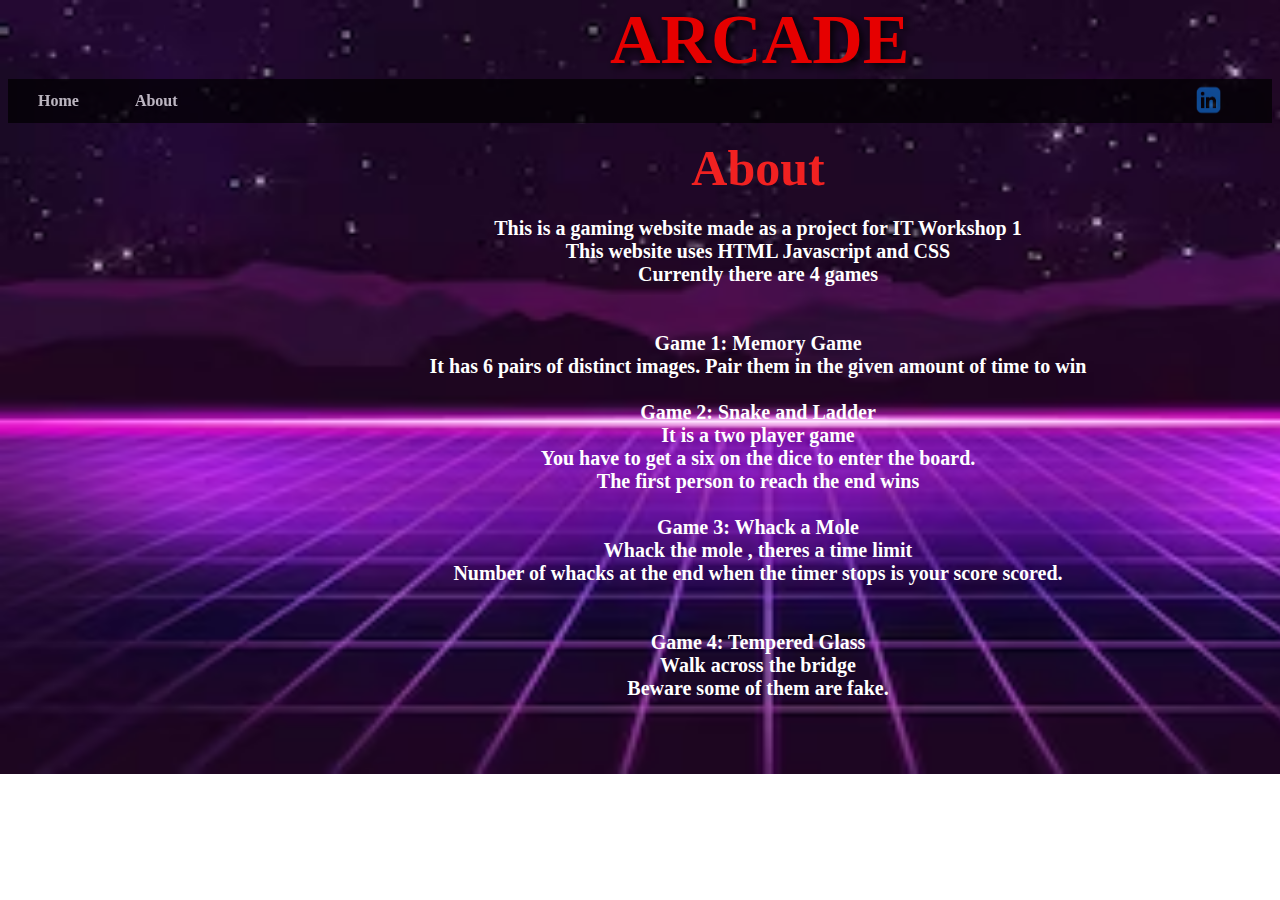
<file: about.html>
<html>
<html>
<head>
    <title>About</title>
    <link rel="stylesheet" href="style.css">
</head>
<style>
    div#about{
        width: 1500px;
        height: 600px;
    }
    div#suggestions{
        width: 1500px;
        height: 350px;
    }
    textarea{
        position: relative;
        top: 30px;
        left: 260px;
    }
    h1{
        text-align: center;
        font-size: xx-large;
    }
    p{
        text-align: center;
        margin-bottom: 0;
        font-size: large;
    }
    button{
        position: relative;
        top: 57px;
        left:-260px
    }
    ul.nav{
        opacity: 0.7;
        font-weight: bolder;
    }
    li.nav a{
        color: rgb(255, 255, 255);
    }
    h1.main{
        color: rgb(255, 0, 0);
        text-shadow: 3px 3px 10px rgb(0, 0, 0);
    }
    h1.ab{
        color: rgb(241, 33, 33);
        font-size: 50px;
        margin-bottom: 2px;
        margin-top: 1px;
    }
    p{
        color: white;
        font-size: 20px;
        font-weight: 600;
    }
    body{
        background-repeat: no-repeat;
        background-size: cover;
        background-size: 1536px 774px;
    }
</style>
<body style="background-image: url(aboutbg.avif)">
    <h1 style="position: absolute;" class="main">ARCADE</h1>
    <ul class="nav">
        <li class="nav"><a href="index.html">Home</a></li>
        <li class="nav"><a href="about.html#about">About</a></li>
        <li class="nav" style="float:right"><a class="active" href="https://www.linkedin.com/in/balagopal-r-219926251/"><img class='nav' src="contact.png" alt=""></a></li>
    </ul>
    <div id="about">
        <h1 class="ab">About</h1>
        <p>
            This is a gaming website made as a project for IT Workshop 1 <br>
            This website uses HTML Javascript and CSS <br>
            Currently there are 4 games <br><br><br>
            Game 1: 
            Memory Game<br>
            It has 6 pairs of distinct images. Pair them in the given amount of time to win
            <br>
            <br>
            Game 2:
            Snake and Ladder<br>
            It is a two player game <br>
            You have to get a six on the dice to enter the board. <br>
            The first person to reach the end wins
            <br>
            <br>
            Game 3:
            Whack a Mole<br>
            Whack the mole , theres a time limit  <br>
            Number of whacks at the end when the timer stops is your score scored. <br>
            <br>
            <br>
            Game 4:
            Tempered Glass<br>
            Walk across the bridge <br>
            Beware some of them are fake. <br>
            
        </p>
    </div>
    
</body>
</html>
</file>
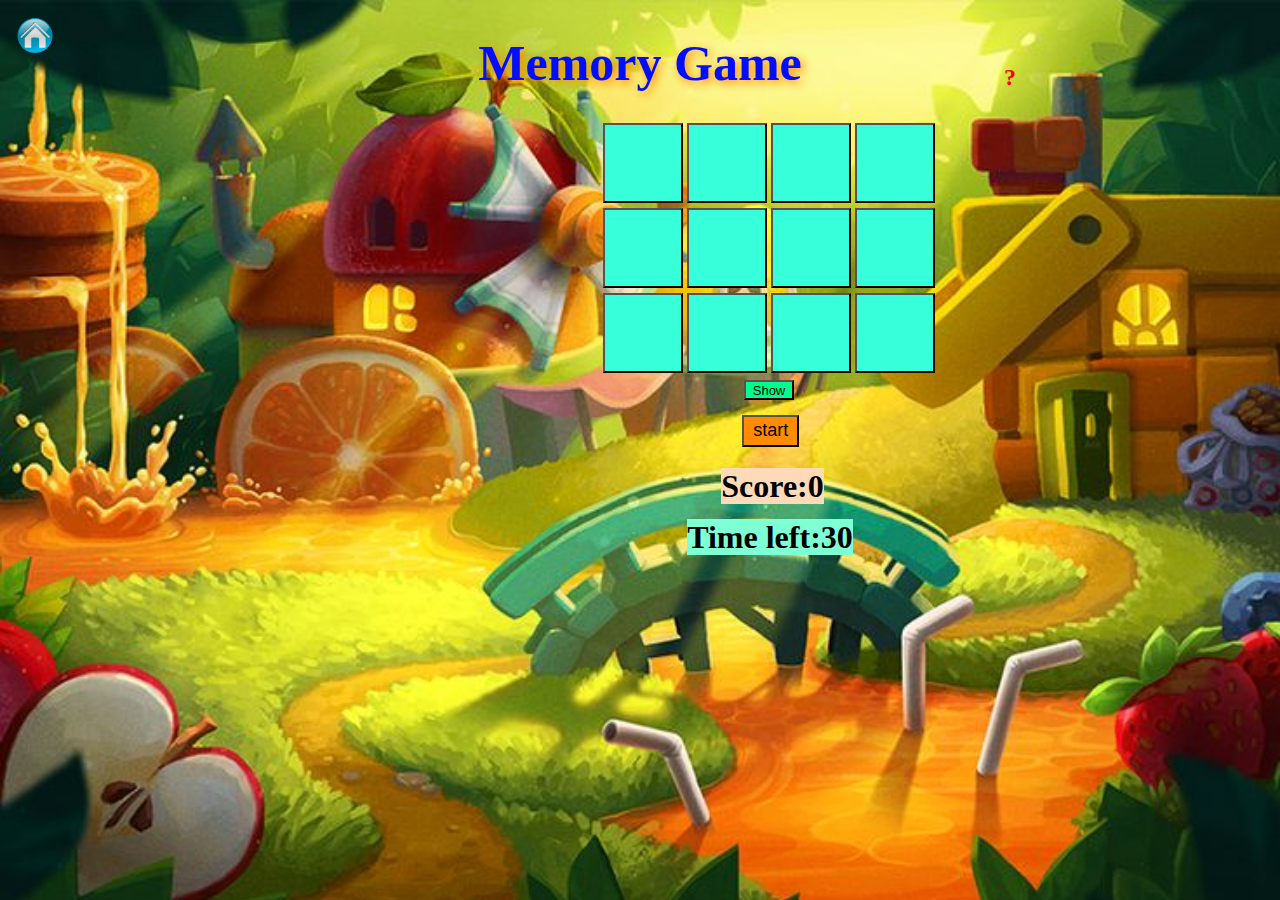
<file: game.html>
<!DOCTYPE html>
<html lang="en">

<head>
    <title>Document</title>
    <script lang="javascript">
        var arr=['<img src="strawberry.png" id="char">','<img src="apple.png" id="char">','<img src="watermel.png" id="char">','<img src="orange.png" id="char">','<img src="grape.png" id="char">','<img src="cherry.png" id="char">'];
        var gamingArr=[];
        var timer,time;
        var gaming=0;
        var running=0;
        var canClick=1;
        var score=0;
        var stopTic=0;
        var started=0;
        var j=0;
        var game=0;
        function show(){
            if(score==0){
                timer = setInterval(reveal, 1000);
            }
        }
        time=0;
        function reveal(){
            if(time<=2){
                for (var i = 0; i < 6; i++) {
                    document.getElementById(i+1+'a').innerHTML = arr[i];
                    document.getElementById(i+1+'b').innerHTML = arr[i];
                }
            }
            else{
                for (var i = 0; i < 6; i++) {
                    document.getElementById(i+1+'a').innerHTML = "";
                    document.getElementById(i+1+'b').innerHTML = "";
                }
                clearInterval(timer);
            }
            time+=1;
        }
        count=0,prev=0,cur=0;
        var t;

        function games(r){
            if (canClick==0) {
                return;
            }
            if (started==0) {
                return;
            }
            if(r=="1a" || r=="1b"){
                document.getElementById(r).innerHTML = '<img src="strawberry.png" id="char">';
            }
            else if(r=="2a" || r=="2b"){
                document.getElementById(r).innerHTML = '<img src="apple.png" id="char">';
            }
            else if(r=="3a" || r=="3b"){
                document.getElementById(r).innerHTML = '<img src="watermel.png" id="char">';
            }
            else if(r=="4a" || r=="4b"){
                document.getElementById(r).innerHTML = '<img src="orange.png" id="char">';
            }
            else if(r=="5a" || r=="5b"){
                document.getElementById(r).innerHTML = '<img src="grape.png" id="char">';
            }
            else if(r=="6a" || r=="6b"){
                document.getElementById(r).innerHTML = '<img src="cherry.png" id="char">';
            }
            cur=r;
            count++;
            if (count==2) {
                if(document.getElementById(prev).className==document.getElementById(cur).className){
                    score++;
                    document.getElementById('sc').innerHTML="Score:"+score;
                    canClick=1;
                    count=0;
                    if(score==6){
                        stopTic=1;
                        window.location.reload(false);
                        window.location.href="win.html"
                    }
                    return;
                }
                else{
                    timeToRemove();
                }
                canClick=0;
                count=0;
            }
            if(running==0){
                prev=r;
            }
            if(count==0){
                running=0;
            }
        }

        function timeToRemove(){
            if(prev!=0){
                running=1;
                t=setTimeout(remove,1200)
            }
        }

        function remove(){
            
            document.getElementById(prev).innerHTML="";
            running=0;
            document.getElementById(cur).innerHTML="";
            canClick=1;
            clearTimeout(t);
        }

        function startMatchGame(){
            if(started==1){
                return;
            }
            time=0;
            started=1;
            const interval = setInterval(gameTimer, 1000);
            function gameTimer(){
                if(time>29){
                    clearInterval(interval);
                    window.location.reload(false);
                    window.location.href="warning.html";
                    return
                }
                if(stopTic==1){
                    clearInterval(interval);
                }
                document.getElementById("tim").innerHTML="Time left :"+(29-time);
                time+=1;
            }
        }
    </script>
    <style>
        button{
            background-color: rgb(54, 255, 218);
        }
        body {
            background-color: rgb(132, 0, 255);
            background-image: url(bgmem.jpg);
            background-repeat: no-repeat;
            background-size: cover;
        }
        
        h1 {
            text-align: center;
            /* color: rgb(247, 81, 15) */
            color: rgb(0, 13, 255);
            text-shadow: 3px 3px 10px rgb(255, 132, 0);
            font-size: 50px;
        }
        h1.main{
            text-align: center;
            display: inline;
            margin: 0px;
            position: fixed;
            left: 610px;
            top: 0px;
            font-size: 60px;
        }

        div#main {
            position: absolute;
            top: 120px;
            left: 600px;
            text-align: center;
            height: 290px;
        }

        button {
            height: 80px;
            width: 80px;
            font-size: xx-large;
        }

        button.sho {
            position: relative;
            top: 3px;
            background-color: rgb(0, 253, 139);
        }

        b#tim {
            position: relative;
            top: 122px;
            left: 1px;
            font-size: xx-large;
            background-color: aquamarine;
        }

        button#gtimer {
            height: 32px;
            width: 57px;
            font-size: large;
            position: relative;
            top: -27px;
            left: 55px;
            background-color: rgb(255, 140, 0);
        }

        b#sc {
            display: inline;
            background-color: peachpuff;
            position: relative;
            top: 34px;
            left: -27px;
            font-size: xx-large;
        }

        ul {
            display: none;
            height: min-content;
            width: min-content;
            list-style: disc;
        }
        

        ol {
            display: inline;
            height: min-content;
            width: 20px;
        }

        li#h {
            display: inline;
            color: black;
            font-weight: bolder;
        }

        ol:hover ul {
            display: inline;
        }

        div.help {
            position: absolute;
            top: 64px;
            left: 964px;
        }

        b.help {
            font-size: x-large;

            color: rgb(255, 0, 0);
        }
        img.temp{
            height: 40px;
            width: 40px;
            margin: auto;
            position: fixed;
            left: 15px;
            top: 15px;
        }
        #char{
            height: 50px;
            width: 40px;
        }
    </style>
</head>

<body onload="games()">

    <header>
        <h1>Memory Game</h1>
        <a href="index.html"><img src="homebt.png"  class="temp"></a>
    </header>
    <div class="help">
        <ol>
            <li id="h"><b class="help">?</b>
                <ul>
                    <li class="in">There are 6 pairs of images</li>
                    <li class="in">You will be awarded 1 score point<br>for matching each pair</li>
                    <li class="in">You can only use Show button once</li>
                    <li class="in">You can't use show if you have <br>atleast 1 score point</li>
                </ul>
            </li>

        </ol>
    </div>
    <div id="main">
        <table>
            <tr>
                <td><button id="1a" class='1' onclick="games('1a')"></button></td>
                <td><button id="2b" class='2' onclick="games('2b')"></button></td>
                <td><button id="3a" class='3' onclick="games('3a')"></button></td>
                <td><button id="6b" class='6' onclick="games('6b')"></button></td>
            </tr>
            <tr>
                <td><button id="4a" class='4' onclick="games('4a')"></button></td>
                <td><button id="5b" class='5' onclick="games('5b')"></button></td>
                <td><button id="6a" class='6' onclick="games('6a')"></button></td>
                <td><button id="1b" class='1' onclick="games('1b')"></button></td>
            </tr>
            <tr>
                <td><button id="4b" class='4' onclick="games('4b')"></button></td>
                <td><button id="3b" class='3' onclick="games('3b')"></button></td>
                <td><button id="5a" class='5' onclick="games('5a')"></button></td>
                <td><button id="2a" class='2' onclick="games('2a')"></button></td>
            </tr>
        </table>
        <button class="sho" onclick="show()" style="font-size: small; height: 20px; width: 50px;">Show</button>
        <br>
        <b id="tim">Time left:30</b>
        <br>
        <button onclick="startMatchGame()" id="gtimer">start</button>
        <b id="sc">Score:0</b>
    </div>

</body>

</html>
</file>
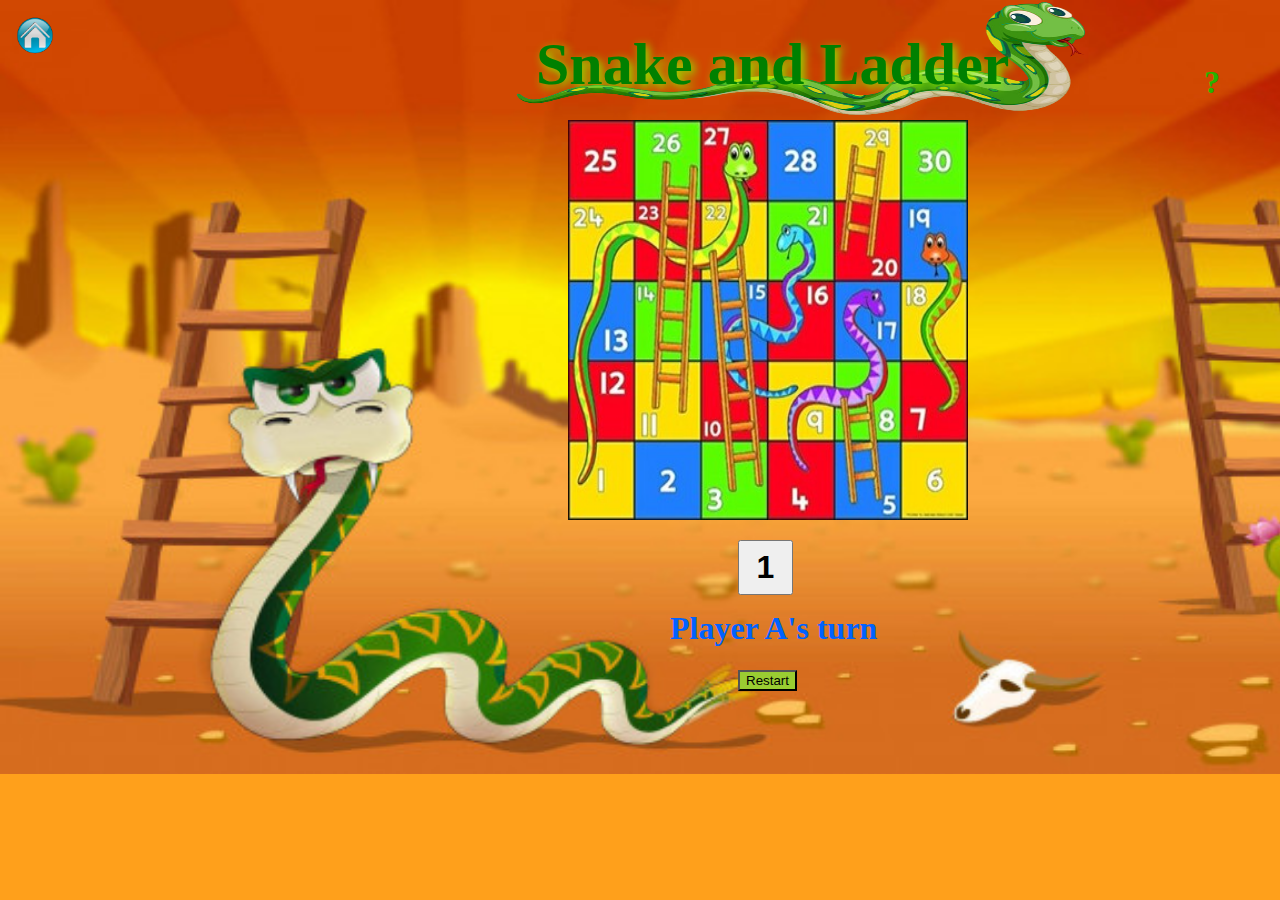
<file: snakeladder.html>
<!DOCTYPE html>
<html lang="en">
<head>
    <title>Document</title>
    <link rel="stylesheet" href="style.css">
    <script lang="javascript" src="script.js"></script>
    <style>
        ul {
            display: none;
            height: min-content;
            width: min-content;
        }
        

        ol {
            display: inline;
            height: min-content;
            width: 20px;
        }

        li#h {
            display: inline;
            font-weight: bolder;
        }

        ol:hover ul {
            position: relative;
            display: inline;
        }

        div.help {
            position: absolute;
            top: 64px;
            left: 1164px;
        }
        b.help {
            font-size: xx-large;

            color: rgb(36, 179, 0);
        }
    </style>
</head>
<body class="snl">
        <h1 class='snl'>Snake and Ladder</h1>
        <img src="snake.png" id="snl">
        <a href="index.html"><img src="homebt.png"  class="home"></a>
        <img src="snakes.jpg" id="board">
        
        <div class="help">
            <ol>
                <li id="h"><b class="help">?</b>
                    <ul>
                        <li class="in">You need to get a 6 on the <br>die to get in the board</li>
                        <li class="in">The one to reach end first wins</li>
                        <li class="in">Beware!!! there are snakes</li>
                    </ul>
                </li>
    
            </ol>
        </div>
    <table cellspacing="0px" class="top">
        <tr>
            <td class='snl'>
                <table cellspacing="0px">
                    <tr>
                        <td id="25a"></td>
                        <td id="25b"></td>
                    </tr>
                </table>
            </td>
            <td class='snl'>
                <table cellspacing="0px">
                    <tr>
                        <td id="26a"></td>
                        <td id="26b"></td>
                    </tr>
                </table>
            </td>
            <td class='snl'>
                <table cellspacing="0px">
                    <tr>
                        <td id="27a"></td>
                        <td id="27b"></td>
                    </tr>
                </table>
            </td>
            <td class='snl'>
                <table cellspacing="0px">
                    <tr>
                        <td id="28a"></td>
                        <td id="28b"></td>
                    </tr>
                </table>
            </td>
            <td class='snl'>
                <table cellspacing="0px">
                    <tr>
                        <td id="29a"></td>
                        <td id="29b"></td>
                    </tr>
                </table>
            </td>
            <td class='snl'>
                <table cellspacing="0px">
                    <tr>
                        <td id="30a"></td>
                        <td id="30b"></td>
                    </tr>
                </table>
            </td>
        </tr>
        <tr>
            <td class='snl'>
                <table cellspacing="0px">
                    <tr>
                        <td id="24a"></td>
                        <td id="24b"></td>
                    </tr>
                </table>
            </td>
            <td class='snl'>
                <table cellspacing="0px">
                    <tr>
                        <td id="23a"></td>
                        <td id="23b"></td>
                    </tr>
                </table>
            </td>
            <td class='snl'>
                <table cellspacing="0px">
                    <tr>
                        <td id="22a"></td>
                        <td id="22b"></td>
                    </tr>
                </table>
            </td>
            <td class='snl'>
                <table cellspacing="0px">
                    <tr>
                        <td id="21a"></td>
                        <td id="21b"></td>
                    </tr>
                </table>
            </td>
            <td class='snl'>
                <table cellspacing="0px">
                    <tr>
                        <td id="20a"></td>
                        <td id="20b"></td>
                    </tr>
                </table>
            </td>
            <td class='snl'>
                <table cellspacing="0px">
                    <tr>
                        <td id="19a"></td>
                        <td id="19b"></td>
                    </tr>
                </table>
            </td>
        </tr>
        <tr>
            <td class='snl'>
                <table cellspacing="0px">
                    <tr>
                        <td id="13a"></td>
                        <td id="13b"></td>
                    </tr>
                </table>
            </td>
            <td class='snl'>
                <table cellspacing="0px">
                    <tr>
                        <td id="14a"></td>
                        <td id="14b"></td>
                    </tr>
                </table>
            </td>
            <td class='snl'>
                <table cellspacing="0px">
                    <tr>
                        <td id="15a"></td>
                        <td id="15b"></td>
                    </tr>
                </table>
            </td>
            <td class='snl'>
                <table cellspacing="0px">
                    <tr>
                        <td id="16a"></td>
                        <td id="16b"></td>
                    </tr>
                </table>
            </td>
            <td class='snl'>
                <table cellspacing="0px">
                    <tr>
                        <td id="17a"></td>
                        <td id="17b"></td>
                    </tr>
                </table>
            </td>
            <td class='snl'>
                <table cellspacing="0px">
                    <tr>
                        <td id="18a"></td>
                        <td id="18b"></td>
                    </tr>
                </table>
            </td>
        </tr>
        <tr>
            <td class='snl'>
                <table cellspacing="0px">
                    <tr>
                        <td id="12a"></td>
                        <td id="12b"></td>
                    </tr>
                </table>
            </td>
            <td class='snl'>
                <table cellspacing="0px">
                    <tr>
                        <td id="11a"></td>
                        <td id="11b"></td>
                    </tr>
                </table>
            </td>
            <td class='snl'>
                <table cellspacing="0px">
                    <tr>
                        <td id="10a"></td>
                        <td id="10b"></td>
                    </tr>
                </table>
            </td>
            <td class='snl'>
                <table cellspacing="0px">
                    <tr>
                        <td id="9a"></td>
                        <td id="9b"></td>
                    </tr>
                </table>
            </td>
            <td class='snl'>
                <table cellspacing="0px">
                    <tr>
                        <td id="8a"></td>
                        <td id="8b"></td>
                    </tr>
                </table>
            </td>
            <td class='snl'>
                <table cellspacing="0px">
                    <tr>
                        <td id="7a"></td>
                        <td id="7b"></td>
                    </tr>
                </table>
            </td>
        </tr>
        <tr>
            <td class='snl'>
                <table cellspacing="0px">
                    <tr>
                        <td id="1a"></td>
                        <td id="1b"></td>
                    </tr>
                </table>
            </td>
            <td class='snl'>
                <table cellspacing="0px">
                    <tr>
                        <td id="2a"></td>
                        <td id="2b"></td>
                    </tr>
                </table>
            </td>
            <td class='snl'>
                <table cellspacing="0px">
                    <tr>
                        <td id="3a"></td>
                        <td id="3b"></td>
                    </tr>
                </table>
            </td>
            <td class='snl'>
                <table cellspacing="0px">
                    <tr>
                        <td id="4a"></td>
                        <td id="4b"></td>
                    </tr>
                </table>
            </td>
            <td class='snl'>
                <table cellspacing="0px">
                    <tr>
                        <td id="5a"></td>
                        <td id="5b"></td>
                    </tr>
                </table>
            </td>
            <td class='snl'>
                <table cellspacing="0px">
                    <tr>
                        <td id="6a"></td>
                        <td id="6b"></td>
                    </tr>
                </table>
            </td>
        </tr>
    </table>
    <br>
    <button onclick="rand()" id="bt" class='snl'>1</button>
    <br>
    <b id="chance" class='snl'>Player A's turn</b>
    <button onclick="restart()" style="position: relative; top:240px;left: 730px; background-color: yellowgreen;">Restart</button>
</body>
</html>
</file>
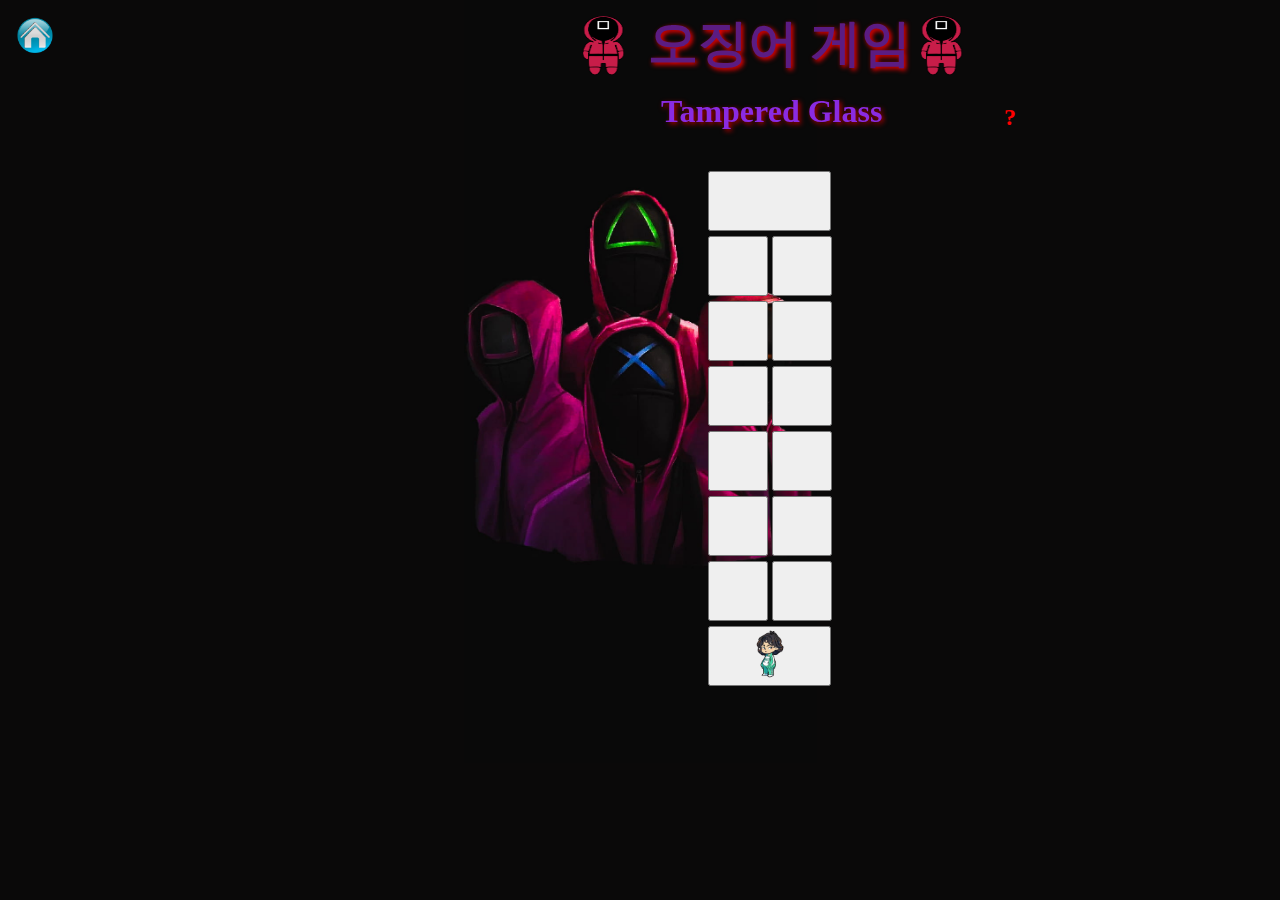
<file: tg.html>
<!DOCTYPE html>
<html lang="en" id="body">
<head>
    <meta charset="UTF-8">
    <meta http-equiv="X-UA-Compatible" content="IE=edge">
    <meta name="viewport" content="width=device-width, initial-scale=1.0">
    <title>Mini Games</title>
    <link rel="stylesheet" href="style.css">
    <script lang="javascript" src="script.js"></script>
    <style>
        ul {
            display: none;
            height: min-content;
            width: min-content;
            list-style: none;
        }
        

        ol {
            display: inline;
            height: min-content;
            width: 20px;
        }

        li#h {
            display: inline;
            font-weight: bolder;
            color: azure;
        }

        ol:hover ul {
            position: relative;
            display: inline;
        }

        div.help {
            position: absolute;
            top: 104px;
            left: 964px;
        }
        b.help {
            font-size: x-large;

            color: rgb(255, 0, 0);
        }
    </style>
</head>
<body class="temp">
    
    <header>
        <h1 class="temp">오징어 게임</h1>
        <h2 class="temp">Tampered Glass</h2>
        <a href="index.html"><img src="homebt.png"  class="home"></a>
    </header>
    <div class="help">
        <ol>
            <li id="h"><b class="help">?</b>
                <ul>
                    <li class="in">One of the bridge is fake in each pair</li>
                    <li class="in">Cross the bridge to win</li>
                </ul>
            </li>

        </ol>
    </div>
    <img class="tg1" src="tg.png" alt="">
    <img class="tg2" src="tg.png" alt="">
    <table class="temp">
        <tr>
            <td colspan="2"><button style="width: 124;" class="entry" id="101" onclick="wintg()"></button></td>
        </tr>
        <tr>
            <td id="6a"><button id="51" onclick="walk(51)" class="temp"></button></td>
            <td id="6b"><button id="52" onclick="walk(52)" class="temp"></button></td>
        </tr>
        <tr>
            <td id="5a"><button id="41" onclick="walk(41)" class="temp"></button></td>
            <td id="5b"><button id="42" onclick="walk(42)" class="temp"></button></td>
        </tr>
        <tr>
            <td id="4a"><button id="31" onclick="walk(31)" class="temp"></button></td>
            <td id="4b"><button id="32" onclick="walk(32)" class="temp"></button></td>
        </tr>
        <tr>
            <td id="3a"><button id="21" onclick="walk(21)" class="temp"></button></td>
            <td id="3b"><button id="22" onclick="walk(22)" class="temp"></button></td>
        </tr>
        <tr>
            <td id="2a"><button id="11" onclick="walk(11)" class="temp"></button></td>
            <td id="2b"><button id="12" onclick="walk(12)" class="temp"></button></td>
        </tr>
        <tr>
            <td id="1a"><button id="1" onclick="walk(1)" class="temp"></button></td>
            <td id="1b"><button id="2" onclick="walk(2)" class="temp"></button></td>
        </tr>
        <tr>
            <td colspan="2"><button style="width: 120;" class="entry" id="100"><img src="tgchar.png" id="char"></button></td>
        </tr>
    </table>
</body>
</html>
</file>
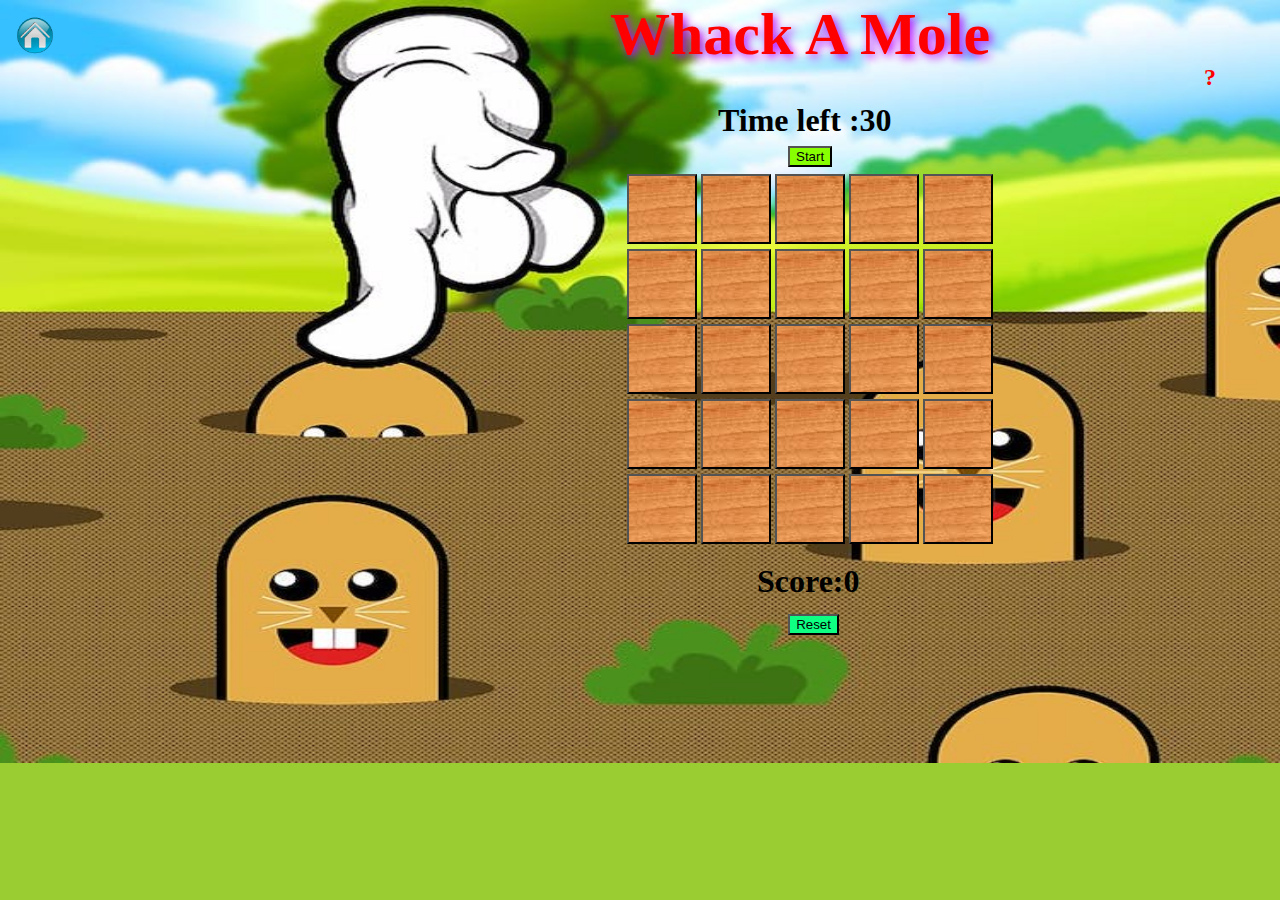
<file: wam.html>
<!DOCTYPE html>
<html lang="en">
<head>
    <title>Mini Games</title>
    <link rel="stylesheet" href="style.css">
    <style>
        ul {
            display: none;
            height: min-content;
            width: min-content;
            list-style: none;
        }
        

        ol {
            display: inline;
            height: min-content;
            width: 20px;
        }

        li#h {
            display: inline;
            font-weight: bolder;
        }

        ol:hover ul {
            position: relative;
            display: inline;
        }

        div.help {
            position: absolute;
            top: 64px;
            left: 1164px;
        }
        b.help {
            font-size: x-large;

            color: rgb(255, 0, 0);
        }
    </style>
    <script src="script.js"></script>
</head>
<body class="wam">
    <h1 class="wam">Whack A Mole</h1>
    <a href="index.html"><img src="homebt.png"  class="home"></a>
    <b id="t">Time left :30</b>
    <div class="help">
        <ol>
            <li id="h"><b class="help">?</b>
                <ul>
                    <li class="in">Whack the mole</li>
                    <li class="in">Hit it properly to score a point</li>
                </ul>
            </li>

        </ol>
    </div>
    <div  class="wam">
    <table>
        <button onclick="start()" class="wstart">Start</button>
        <tr>
            <td><button id="1" class="wam"></button></td>            
            <td><button id="2" class="wam"></button></td>            
            <td><button id="3" class="wam"></button></td>            
            <td><button id="4" class="wam"></button></td>            
            <td><button id="5" class="wam"></button></td>            
        </tr>
        <tr>
            <td><button id="6" class="wam"></button></td>            
            <td><button id="7" class="wam"></button></td>            
            <td><button id="8" class="wam"></button></td>
            <td><button id="9" class="wam"></button></td>
            <td><button id="10" class="wam"></button></td>            
        </tr>
        <tr>
            <td><button id="11" class="wam"></button></td>
            <td><button id="12" class="wam"></button></td>
            <td><button id="13" class="wam"></button></td>
            <td><button id="14" class="wam"></button></td>
            <td><button id="15" class="wam"></button></td>
        </tr>
        <tr>
            <td><button id="16" class="wam"></button></td>
            <td><button id="17" class="wam"></button></td>
            <td><button id="18" class="wam"></button></td>
            <td><button id="19" class="wam"></button></td>
            <td><button id="20" class="wam"></button></td>
        </tr>
        <tr>
            <td><button id="21" class="wam"></button></td>            
            <td><button id="22" class="wam"></button></td>            
            <td><button id="23" class="wam"></button></td>
            <td><button id="24" class="wam"></button></td>            
            <td><button id="25" class="wam"></button></td>            
        </tr>
        <button onclick="restart()" class="wstart" style="position: relative; top: 464px; left: 120px;background-color: rgb(14, 255, 130);">Reset</button>
    </table>
    <b id="sc" class="wam">Score:0</b>
    </div>  
</body>
</html>
</file>
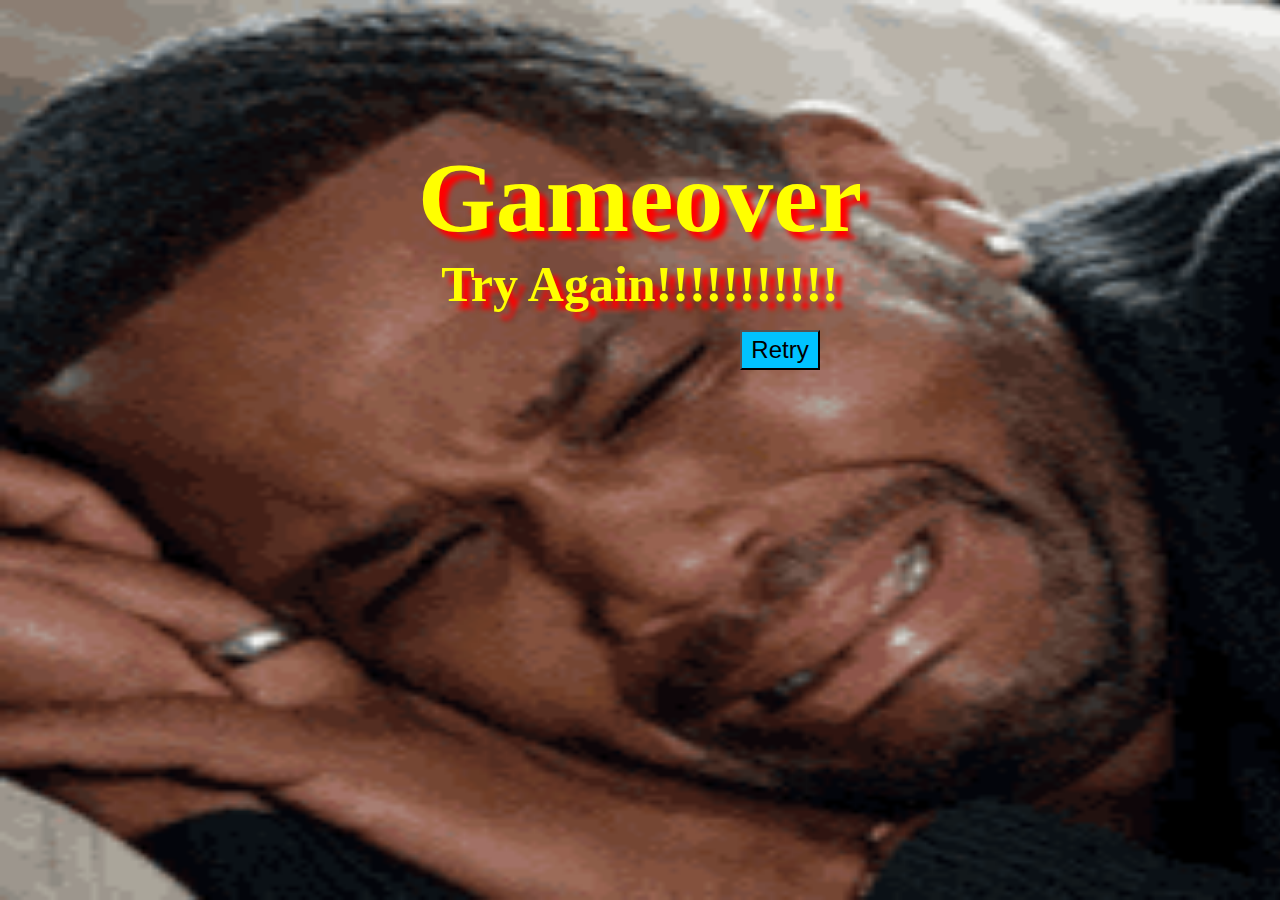
<file: warning.html>
<!DOCTYPE html>
<html lang="en">
<head>
    <meta charset="UTF-8">
    <meta http-equiv="X-UA-Compatible" content="IE=edge">
    <meta name="viewport" content="width=device-width, initial-scale=1.0">
    <title>Document</title>
    <script src="script.js"></script>
    <style>
        body{
            background-image: url(crying-cry.gif);
            background-repeat: no-repeat;
            background-size: 1536px 1000px;
        }
        button{
            position: absolute;
            top: 330px;
            left: 740px;
            height: 40px;
            width: 80px;
            font-size: x-large;
            background-color: rgb(0, 195, 255);
        }
        h1{
            text-align: center; 
            color:  yellow;
            text-shadow: 8px 8px 5px rgb(255, 0, 0);
            font-size: 100px; 
            margin: auto;
            margin-top: 140px;
        }
    </style>
</head>
<body style="background-color: red;" onload="link()">
    <h1>Gameover</h1>
    <h1 style="font-size: 50px; margin-top: 0px;">Try Again!!!!!!!!!!!</h1>
    <button style="text-align: center;"  style="text-align: center;" onclick="window.location=document.referrer;">Retry</button>
</body>
</html>
</file>
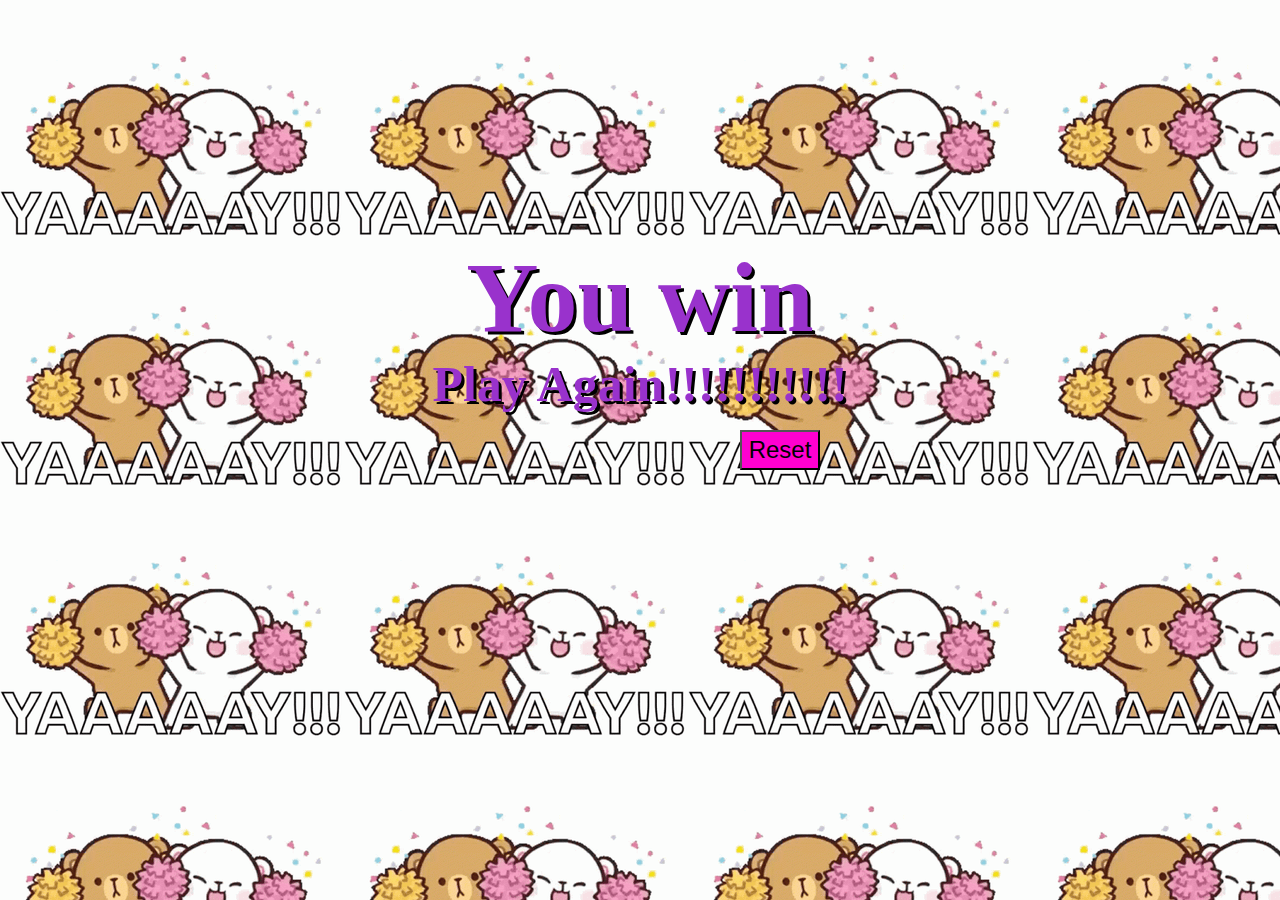
<file: win.html>
<!DOCTYPE html>
<html lang="en">
<head>
    <meta charset="UTF-8">
    <meta http-equiv="X-UA-Compatible" content="IE=edge">
    <meta name="viewport" content="width=device-width, initial-scale=1.0">
    <title>Tempered Glass</title>
    <style>
        button{
            position: absolute;
            top: 430px;
            left: 740px;
            height: 40px;
            width: 80px;
            font-size: x-large;
            background-color: rgb(255, 0, 208);
        }
        h1{
            text-align: center;
            font-size: 100px; 
            margin: auto;
            margin-top: 240px;
            color: darkorchid;
            text-shadow: 3px 3px 0px black;
        }
    </style>
</head>
<body style="background-image: url(celebrate.gif);">
    <h1>You win</h1>
    <h1 style="font-size: 50px; margin-top: 0px;">Play Again!!!!!!!!!!!</h1>
    <button style="text-align: center;" onclick="window.location=document.referrer;">Reset</button>
</body>
</html>
</file>
<file: style.css>
header{
    position: absolute;
    top: 40px;
}
body.main{
    background-image: url(201102-arcade-wallpaper.jpg);
    background-repeat: no-repeat;
    background-size: 1536px 763px;
}
img.index:hover{
    transform: scale(1.2);
}

h1.main{
    text-align: center;
    display: inline;
    margin: 0px;
    position: fixed;
    left: 610px;
    top: 0px;
    font-size: 70px;
    color: rgb(255, 0, 0);
    text-shadow: 3px 3px 10px rgb(183, 0, 255);
    filter:  brightness(90%);
}

div.d1{
    display: inline-block;
    height: 200px;
    width: 200px;
    position: absolute;
    top: 221px;
    left: 135px;
    z-index: 0;
    text-align: center;
    color: rgb(255, 0, 17);
    font-weight: bolder;
    text-shadow: 2px 0 #fff, -2px 0 #fff, 0 2px #fff, 0 -2px #fff,
               1px 1px #fff, -1px -1px #fff, 1px -1px #fff, -1px 1px #fff;

}

div.d2{
    display: inline-block;
    height: 160px;
    width: 160px;
    position: absolute;
    top: 221px;
    left: 487px;
    text-align: center;
    color: rgb(255, 0, 17);
    font-weight: bolder;
    text-shadow: 2px 0 #fff, -2px 0 #fff, 0 2px #fff, 0 -2px #fff,
               1px 1px #fff, -1px -1px #fff, 1px -1px #fff, -1px 1px #fff;
}
div.d3{
    display: inline-block;
    height: 160px;
    width: 160px;
    position: absolute;
    top: 221px;
    right: 176px;
    text-align: center;
    color: rgb(255, 0, 17);
    font-weight: bolder;
    text-shadow: 2px 0 #fff, -2px 0 #fff, 0 2px #fff, 0 -2px #fff,
               1px 1px #fff, -1px -1px #fff, 1px -1px #fff, -1px 1px #fff;
}
div.d4{
    display: inline-block;
    height: 160px;
    width: 160px;
    position: absolute;
    top: 221px;
    left: 832px;
    text-align: center;
    color: rgb(255, 0, 17);
    font-weight: bolder;
    text-shadow: 2px 0 #fff, -2px 0 #fff, 0 2px #fff, 0 -2px #fff,
               1px 1px #fff, -1px -1px #fff, 1px -1px #fff, -1px 1px #fff;
}
img.index{
    height: 180px;
    width: 180px;
    filter: brightness(94%);
    transition: 1s;
    border: 3px solid black;
    border-radius: 20px;
}
img.i{
    height: 40px;
    width: 40px;
    margin: auto;
    position: fixed;
    left: 15px;
    top: 15px;
}
img.nav{
    height:36px;
    width: 67px;
    position: relative;
    top: -10px;
}

ul.nav {
    list-style-type: none;
    margin-top: 79px;
    padding: 0;
    overflow: hidden;
    background-color: black;
    opacity: 0.9;
    border: 2px solid black;
    height: 40px;
  }
  
  li.nav {
    float: left;
  }
  
  li.nav a {
    display: block;
    color: #00fffe;
    text-align: center;
    padding: 11px 28px;
    text-decoration: none;
  }
  
  li.nav a:hover{
    background-color: #5b1c82;
    height: 22px;
  }

/* tempglass */
body.temp{
    background-image: url(bridgeim.jpg);
    background-repeat: no-repeat;
    background-size: auto 763px;
    background-position: center 0px;

}
img.tg1{
    position: absolute;
    top: 14px; 
    left: 909px; 
    height: 62px; 
    width: 65px;
}
img.tg2{
    position: absolute;
    top: 14px; 
    left: 571px; 
    height: 62px; 
    width: 65px;
}
table.temp{
    position: absolute;
    top: 168px;
    left: 705px;
}
h1.temp{
    color: #5b1c82;
    text-shadow: 2px 2px 5px red;
    text-align: center;
    display: inline;
    margin: 0px;
    position: fixed;
    left: 648px;
    top: 10px;
    font-size: 50px;
}
h2.temp{
    position: fixed;
    text-shadow: 2px 2px 5px rgb(176, 0, 0);
    left: 661px;
    top: 66px;
    color: blueviolet;
    font-size: xx-large;
}
body.temp{
    background-color:#0a0909;
}
button.temp{
    height: 60px;
    width: 60px;
    font-size: xx-large;
}
button.entry{
    height: 60px;
    width: 123px;
    font-size: xx-large;
}
img.home{
    height: 40px;
    width: 40px;
    margin: auto;
    position: fixed;
    left: 15px;
    top: 15px;
}
/* snl */
h1.snl{
    text-align: center;
    display: inline;
    margin: 0px;
    font-size: 60px;
    position: absolute;
    left:536px;
    top: 30px;
    color: green;
    text-shadow: 3px 3px 10px rgb(143, 238, 1);
    z-index: 1;
}
body.snl{
    background-color: rgb(255, 160, 27);
    background-image:url(snlbg.jpg) ;
    background-repeat: no-repeat;
    background-size: 1536px 774px;
    
} 
#board{
    position: relative;
    top: 112px;
    left: 560px;
    height: 400px;
    width: 400px;
}
td.snl{
    width: 63px;
    height: 67px;
}
img.p{
    height: 34px;
    width: 18px;
}
img.snl{
    height: 35px;
    width: 20px;
} 

table.top{
    position: absolute;
    height: 400px;
    width: 400px;
    top: 121px;
    left: 567px;
}
b.snl{
    color: #0062ff;
    position: absolute;
    top: 610px;
    left: 670px;
    font-size: xx-large;
}
button.snl{
    height: 55px;
    width: 55px;
    font-size: larger;
    position: absolute;
    top: 540px;
    left: 738px;
    font-weight: bolder;
    font-size: xx-large;
}
#snl{
    height: 121px;
    width: 582px;
    position: absolute;
    top: -2px;
    left: 510px;
    z-index: 0;
}

/* wam */
h1.wam{
    text-align: center;
    display: inline;
    margin: 0px;
    position: fixed;
    left: 610px;
    top: 0px;
    font-size: 60px;
    color: rgb(61, 61, 255);
    color: rgb(255, 0, 0);
    text-shadow: 3px 3px 10px rgb(183, 0, 255);
}
button.wam{
    height: 70px;
    width: 70px;
    font-size: x-large;
    background-image: url(wambgbutton.jpeg);
    background-color: rgb(255, 255, 255);
    cursor: grab;
}
div.wam{
    position: absolute;
    left: 624px;
    top: 150px;
}

img.wam{
    height: 50px;
    width: 50px;
    cursor: grab;
}

b.wam{
    position: relative;
    left: 122px;
    top: 15px;
    font-size: xx-large;
}
b#t{
    position: absolute;
    left: 718px;
    top: 102px;
    font-size: xx-large;
}
button.wstart{
    position: relative;
    top: -4px;
    left: 164px;
    background-color: rgb(136, 255, 0);
}
body.wam{
    background-color: yellowgreen;
    background-image: url(bgmole.jpg);
    background-repeat: no-repeat;
    background-size: 1536px 763px;
}

#sc{
    left: 133px;
}
#char{
    height: 50px;
    width: 30px;
}
</file>
